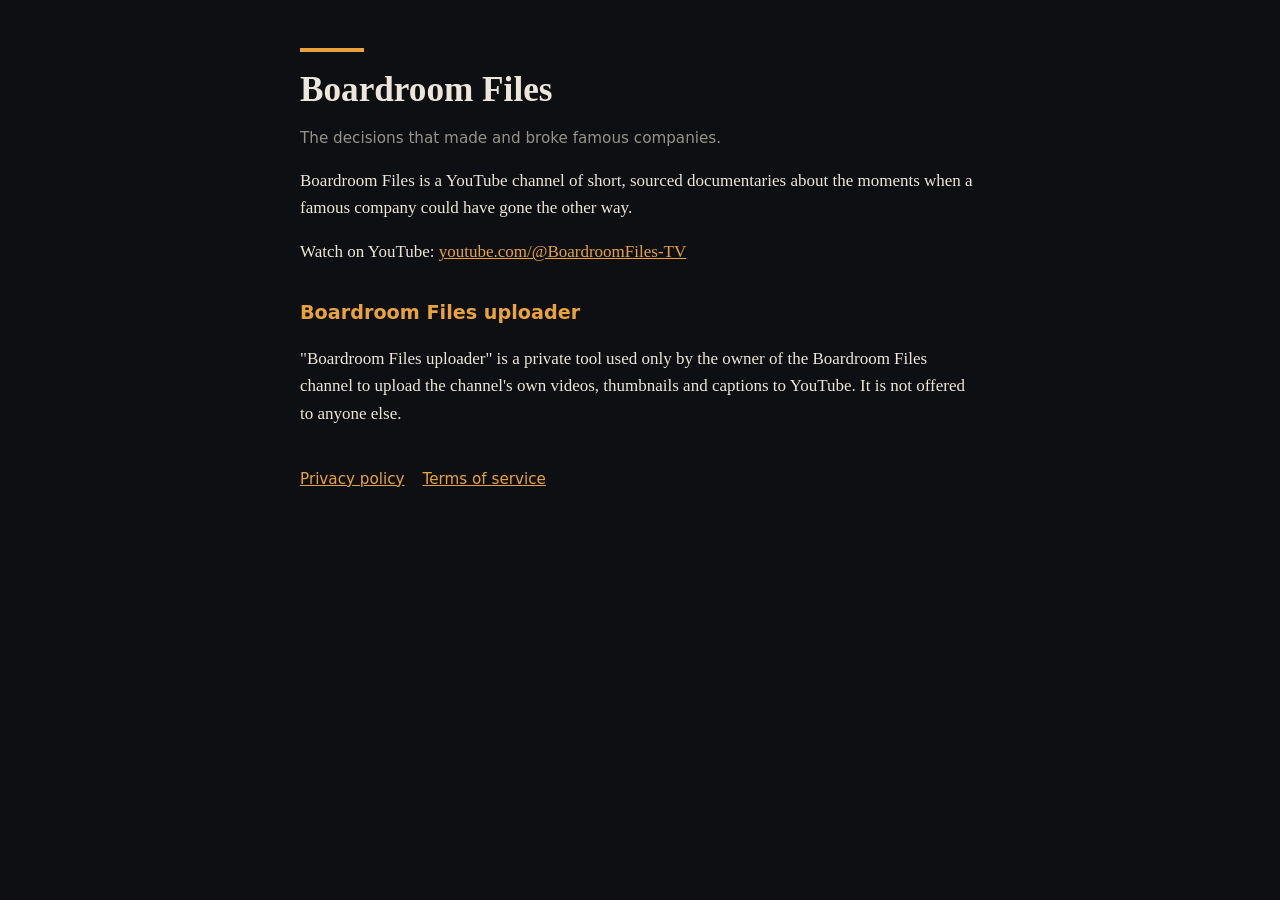
<file: index.html>
<!doctype html>
<html lang="en"><head><meta charset="utf-8"><meta name="viewport" content="width=device-width,initial-scale=1">
<title>Boardroom Files</title><link rel="stylesheet" href="style.css"></head>
<body><main>
<div class="bar"></div>
<h1>Boardroom Files</h1>
<p class="muted">The decisions that made and broke famous companies.</p>
<p>Boardroom Files is a YouTube channel of short, sourced documentaries about the moments when a famous company could have gone the other way.</p>
<p>Watch on YouTube: <a href="https://www.youtube.com/@BoardroomFiles-TV">youtube.com/@BoardroomFiles-TV</a></p>
<h2>Boardroom Files uploader</h2>
<p>"Boardroom Files uploader" is a private tool used only by the owner of the Boardroom Files channel to upload the channel's own videos, thumbnails and captions to YouTube. It is not offered to anyone else.</p>
<nav><a href="privacy.html">Privacy policy</a><a href="terms.html">Terms of service</a></nav>
</main></body></html>
</file>
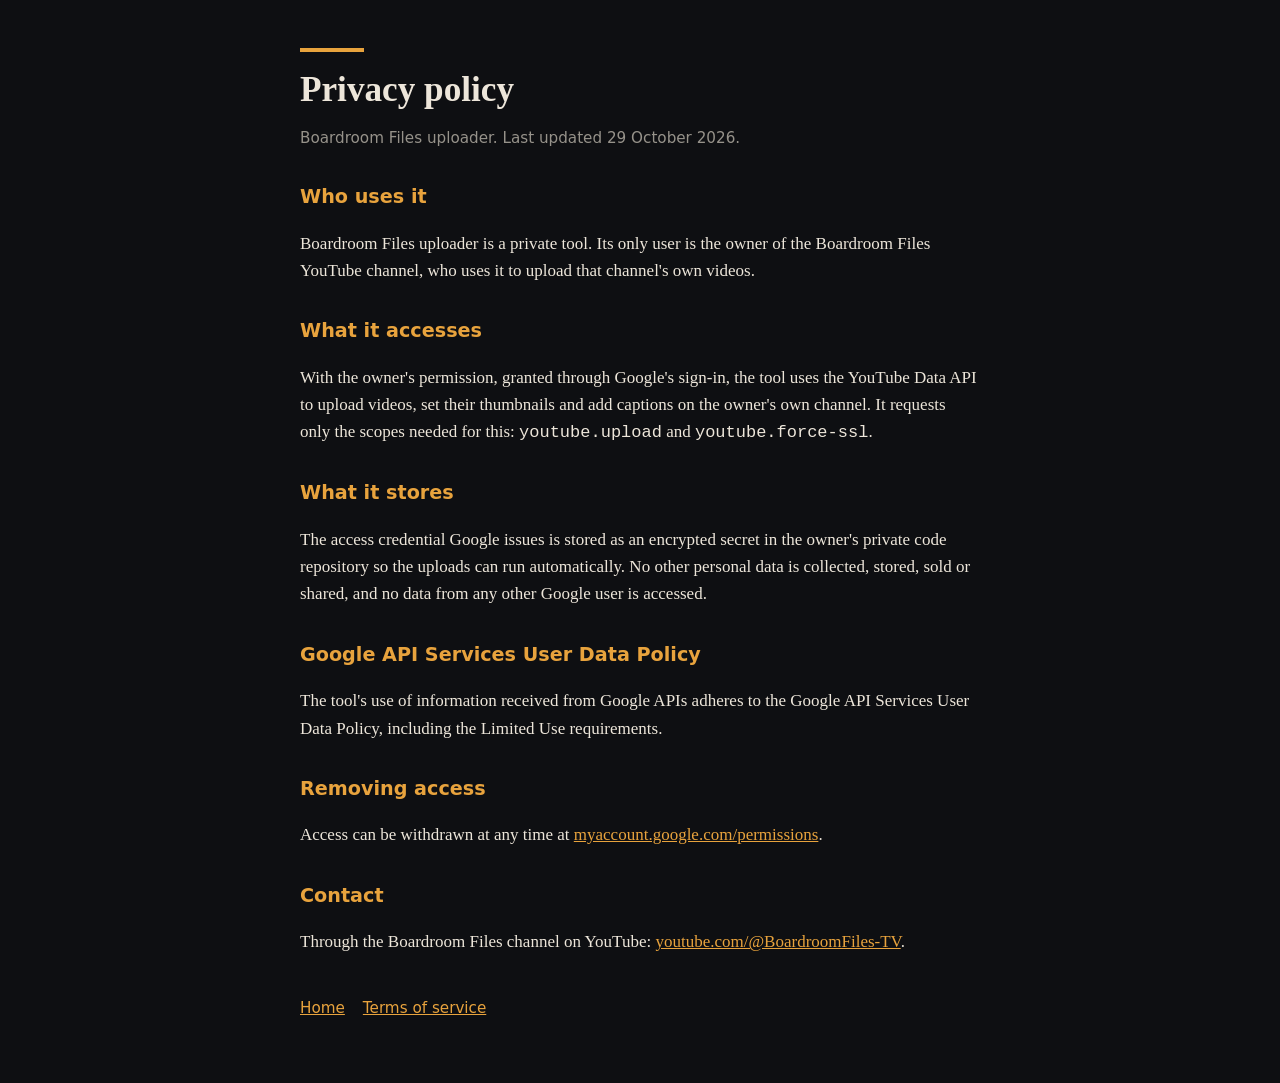
<file: privacy.html>
<!doctype html>
<html lang="en"><head><meta charset="utf-8"><meta name="viewport" content="width=device-width,initial-scale=1">
<title>Privacy policy</title><link rel="stylesheet" href="style.css"></head>
<body><main>
<div class="bar"></div>
<h1>Privacy policy</h1>
<p class="muted">Boardroom Files uploader. Last updated 29 October 2026.</p>
<h2>Who uses it</h2>
<p>Boardroom Files uploader is a private tool. Its only user is the owner of the Boardroom Files YouTube channel, who uses it to upload that channel's own videos.</p>
<h2>What it accesses</h2>
<p>With the owner's permission, granted through Google's sign-in, the tool uses the YouTube Data API to upload videos, set their thumbnails and add captions on the owner's own channel. It requests only the scopes needed for this: <code>youtube.upload</code> and <code>youtube.force-ssl</code>.</p>
<h2>What it stores</h2>
<p>The access credential Google issues is stored as an encrypted secret in the owner's private code repository so the uploads can run automatically. No other personal data is collected, stored, sold or shared, and no data from any other Google user is accessed.</p>
<h2>Google API Services User Data Policy</h2>
<p>The tool's use of information received from Google APIs adheres to the Google API Services User Data Policy, including the Limited Use requirements.</p>
<h2>Removing access</h2>
<p>Access can be withdrawn at any time at <a href="https://myaccount.google.com/permissions">myaccount.google.com/permissions</a>.</p>
<h2>Contact</h2>
<p>Through the Boardroom Files channel on YouTube: <a href="https://www.youtube.com/@BoardroomFiles-TV">youtube.com/@BoardroomFiles-TV</a>.</p>
<nav><a href="index.html">Home</a><a href="terms.html">Terms of service</a></nav>
</main></body></html>
</file>
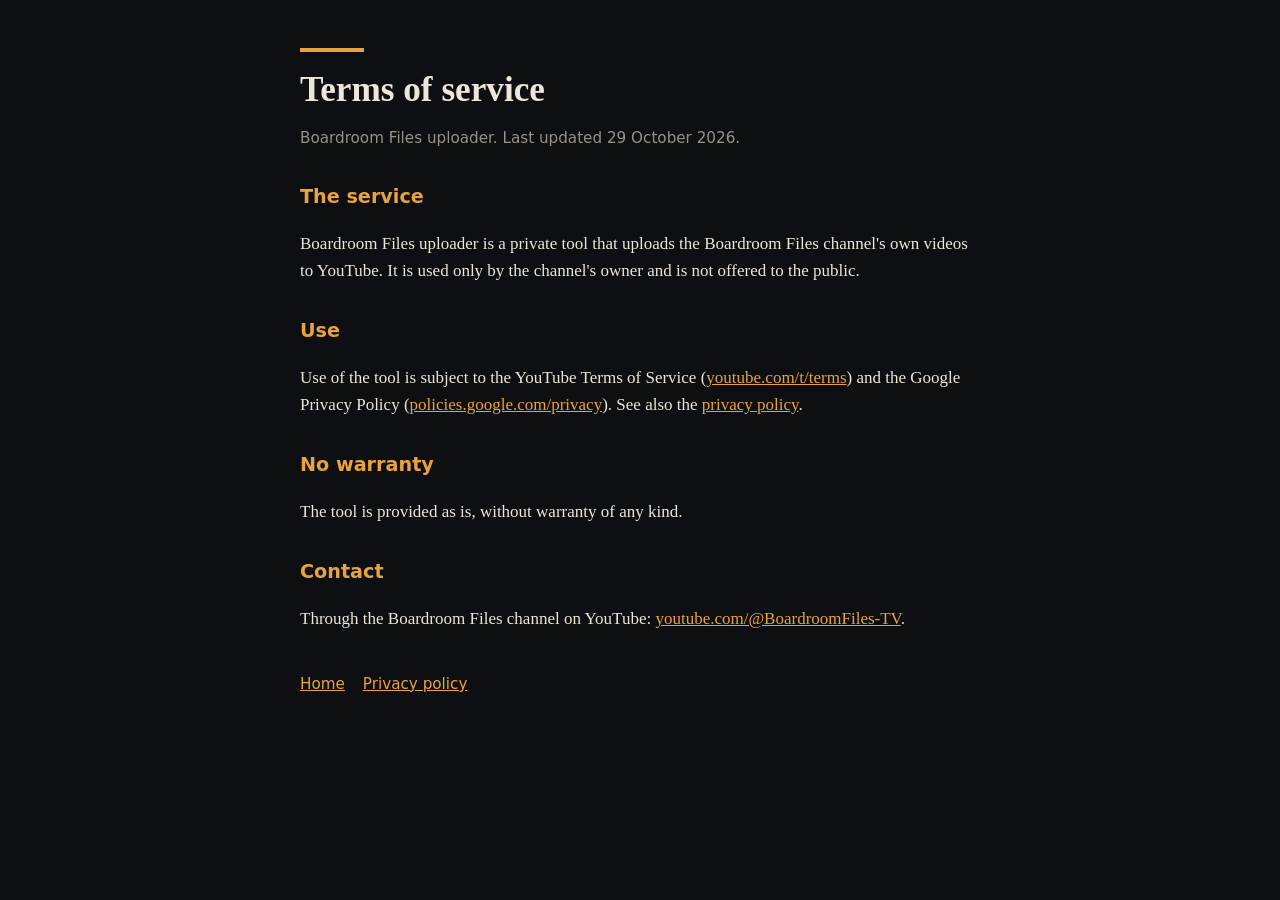
<file: terms.html>
<!doctype html>
<html lang="en"><head><meta charset="utf-8"><meta name="viewport" content="width=device-width,initial-scale=1">
<title>Terms of service</title><link rel="stylesheet" href="style.css"></head>
<body><main>
<div class="bar"></div>
<h1>Terms of service</h1>
<p class="muted">Boardroom Files uploader. Last updated 29 October 2026.</p>
<h2>The service</h2>
<p>Boardroom Files uploader is a private tool that uploads the Boardroom Files channel's own videos to YouTube. It is used only by the channel's owner and is not offered to the public.</p>
<h2>Use</h2>
<p>Use of the tool is subject to the YouTube Terms of Service (<a href="https://www.youtube.com/t/terms">youtube.com/t/terms</a>) and the Google Privacy Policy (<a href="https://policies.google.com/privacy">policies.google.com/privacy</a>). See also the <a href="privacy.html">privacy policy</a>.</p>
<h2>No warranty</h2>
<p>The tool is provided as is, without warranty of any kind.</p>
<h2>Contact</h2>
<p>Through the Boardroom Files channel on YouTube: <a href="https://www.youtube.com/@BoardroomFiles-TV">youtube.com/@BoardroomFiles-TV</a>.</p>
<nav><a href="index.html">Home</a><a href="privacy.html">Privacy policy</a></nav>
</main></body></html>
</file>
<file: style.css>
:root{--bg:#0e0f12;--ink:#ede6da;--muted:#96928a;--accent:#e8a33d}
*{box-sizing:border-box}body{margin:0;background:var(--bg);color:var(--ink);font:17px/1.6 Georgia,"Times New Roman",serif}
main{max-width:720px;margin:0 auto;padding:48px 20px 64px}
.bar{width:64px;height:4px;background:var(--accent);margin-bottom:18px}
h1{font-size:2.2rem;line-height:1.15;margin:0 0 8px}h2{font-size:1.2rem;margin:32px 0 8px;color:var(--accent);font-family:system-ui,sans-serif}
p,li{color:var(--ink)}.muted{color:var(--muted);font-family:system-ui,sans-serif;font-size:.95rem}
a{color:var(--accent)}nav{margin-top:40px;font-family:system-ui,sans-serif;font-size:.95rem}nav a{margin-right:18px}
</file>
